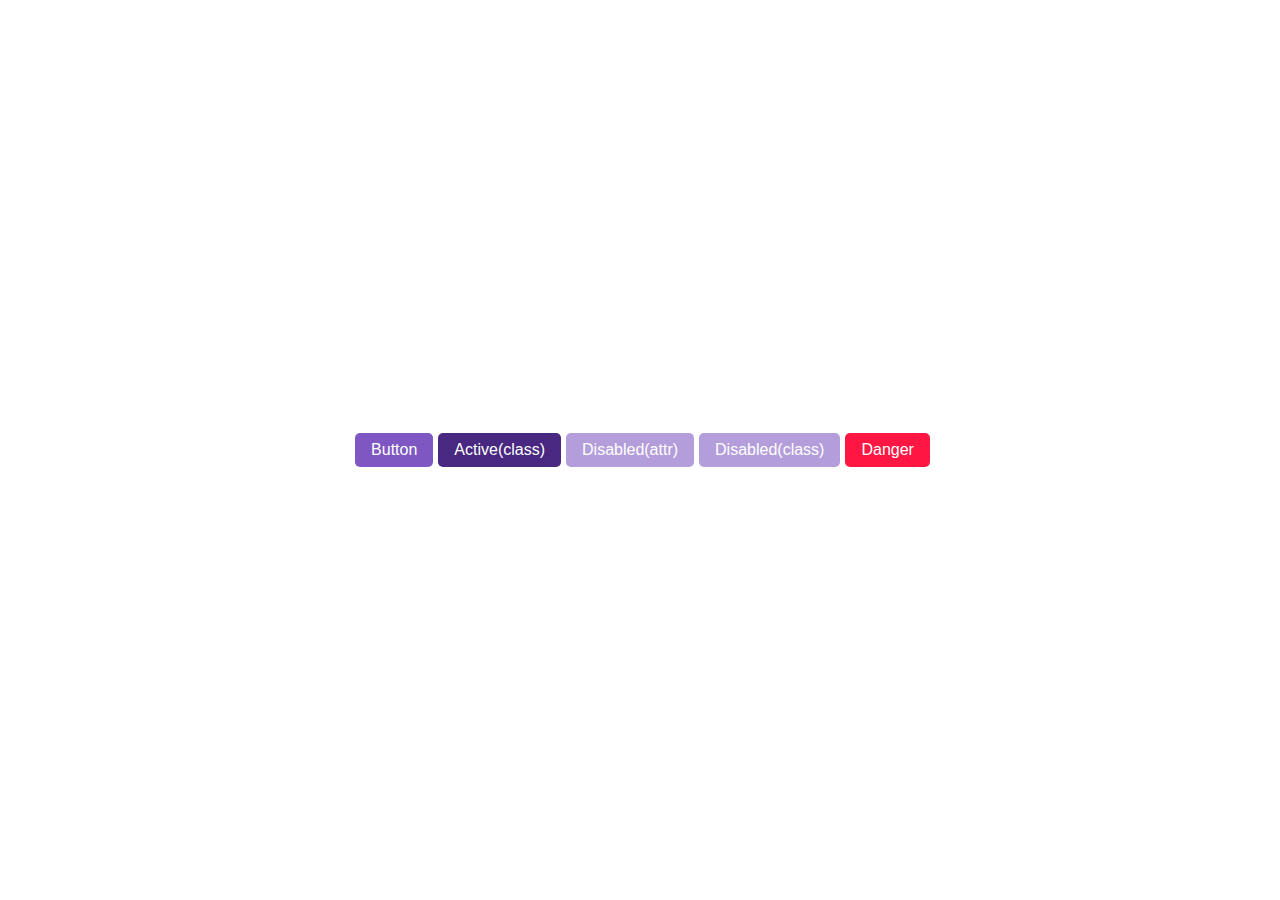
<file: HTML-CSS/buttons/index.html>
<!DOCTYPE html>
<html lang="en">
<head>
  <meta charset="UTF-8">
  <meta http-equiv="X-UA-Compatible" content="IE=edge">
  <meta name="viewport" content="width=device-width, initial-scale=1.0">
  <link rel="stylesheet" href="styles.css">
  <title>Buttons</title>
</head>
<body>
  <div class="btns-container">
    <button type="button" class="btn">Button</button> 
    <button type="button" class="btn btn-active" aria-pressed="true">Active(class)</button>  
    <button type="button" class="btn" disabled>Disabled(attr)</button>
    <button type="button" class="btn btn-disabled" aria-disabled="true">Disabled(class)</button>
    <button type="button" class="btn btn-danger">Danger</button>
  </div>
</div>

</body>
</html>
</file>
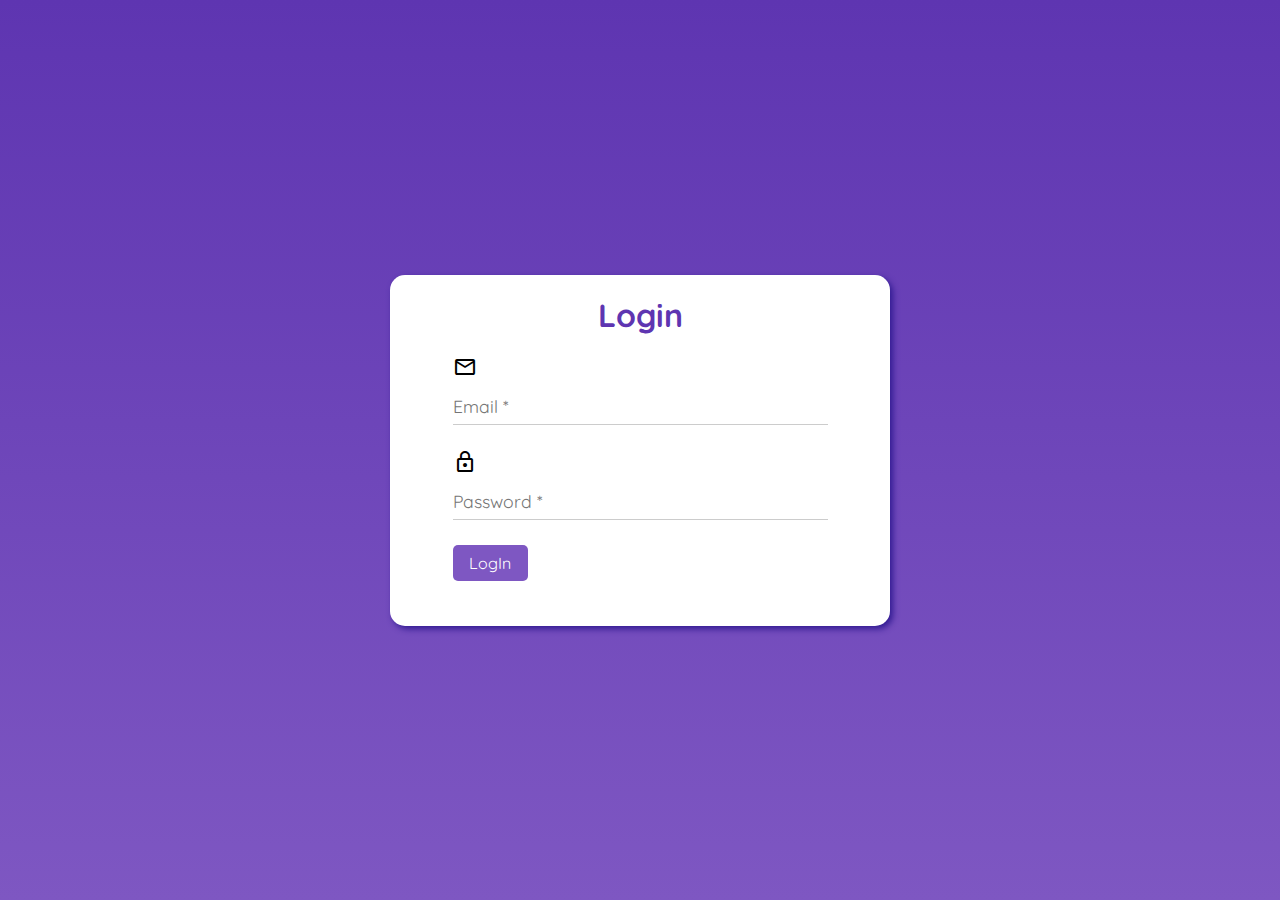
<file: HTML-CSS/login-page/index.html>
<!DOCTYPE html>
<html lang="en">
<head>
  <meta charset="UTF-8">
  <meta http-equiv="X-UA-Compatible" content="IE=edge">
  <meta name="viewport" content="width=device-width, initial-scale=1.0">
  <link rel="stylesheet" href="styles.css">
  <link href="https://fonts.googleapis.com/icon?family=Material+Icons" rel="stylesheet">
  <title>Login Page</title>
</head>
<body>
    <main class="main-holder">
      <form class="login-form" action="#" method="POST">
        <h2 class="login-title">Login</h2>
        <ul class="login-list">
          <li class="login-item">
            <label for="userEmail">
              <span class="login-icon material-icons">mail_outline</span>
            </label>
            <input type="email" name="user_email" id="userEmail" placeholder="Email *">
          </li>
          <li class="login-item">
            <label for="userPassword">
              <span class="login-icon material-icons">lock_outline</span>
            </label>
            <input type="password" name="user_password" id="userPassword" placeholder="Password *">
          </li>
          <li class="login-item">
            <button class="btn" type="submit">LogIn</button>
          </li>
        </ul>
      </form>
    </main>
</body>
</html>
</file>
<file: HTML-CSS/buttons/styles.css>
* {
  box-sizing: border-box;
}

body {
  margin: 0;
  font-family: Arial, Helvetica, sans-serif;
}

/* Buttons Container */
.btns-container {
  width: 100%;
  height: 100vh;
  display: flex;
  align-items: center;
  justify-content: center;
}

.btns-container > * {
  margin-left: 5px;
}


/* Buttons */

/* Default Button */
.btn {
  appearance: none;
  border: none;
  border-radius: .3125em;
  color: #fff;
  background: #7e57c2;
  font-size: 1rem;
  font-family: inherit;
  text-decoration: none;
  text-align: center;
  padding: .5em 1em;
  min-width: 4.6875em;
  cursor: pointer;
  transition: .25s ease-out;
}

.btn:hover {
  background: #583c87;
}

.btn:focus {
  outline: none;
  box-shadow: 0 0 0 4px #c2b0e2;
}

/* Active Button */
.btn:active,
.btn-active {
  background: #482880;
}

/* Disabled Button */
.btn[disabled],
.btn-disabled {
  cursor: not-allowed;
  color: #fff;
  background: #b39ddb;
}

.btn-disabled {
  pointer-events: none;
}

/* Danger Button */
.btn-danger {
  color: #fff;
  background: #ff1744;
}

.btn-danger:hover {
  background: #d50000;
}

.btn-danger:focus {
  box-shadow: 0 0 0 4px #ffa199;
}
</file>
<file: HTML-CSS/login-page/styles.css>
@import url('https://fonts.googleapis.com/css2?family=Quicksand:wght@400;700&display=swap');

* {
  box-sizing: border-box;
  margin: 0;
}

html,
body,
.main-holder {
  height: 100%;
}

body {
  font-family: 'Quicksand';
  font-size: 16px;
}

.main-holder {
  display: flex;
  justify-content: center;
  align-items: center;
  background: linear-gradient(to bottom, #5e35b1, #7e57c2);
}

/* Login Form */
.login-form {
  min-width: 300px;
  width: 90%;
  padding: 20px 0;
  background: #fff;
  border-radius: 15px;
  box-shadow: 3px 3px 6px #311b92;
}

@media screen and (min-width: 576px) {
  .login-form {
    width: 80%;
  }
}

@media screen and (min-width: 768px) {
  .login-form {
    max-width: 500px;
  }
}

.login-title {
  margin-bottom: 20px;
  text-align: center;
  font-size: 2rem;
  color: #5e35b1;
}

.login-list {
  list-style: none;
  padding: 0;
  width: 75%;
  margin: 0 auto;
}

.login-item {
  display: flex;
  flex-wrap: wrap;
  margin-bottom: 25px;
}

.login-item > label {
  flex: 1 0 100%;
  margin-bottom: 5px;
}

.login-icon {
  margin-right: 5px;
  color: #000;
}

.login-item > input {
  flex-grow: 1;
  padding: 7px 0;
  outline: none;
  border: none;
  border-bottom: 1px solid #ccc;
  font-size: 1.1rem;
}

.login-item > input:focus {
  border-bottom: 1px solid #000;
}

.login-item > input[placeholder] {
  font-family: inherit;
}

/* Submit Button */
.btn {
  appearance: none;
  border: none;
  border-radius: .3125em;
  color: #fff;
  background: #7e57c2;
  font-size: 1rem;
  font-family: inherit;
  text-decoration: none;
  text-align: center;
  padding: .5em 1em;
  min-width: 4.6875em;
  cursor: pointer;
  transition: background-color .25s ease-out;
}

.btn:hover {
  background: #583c87;
}

.btn:focus {
  outline: none;
  box-shadow: 0 0 0 4px #c2b0e2;
}

.btn:active {
  background: #482880;
}
</file>
